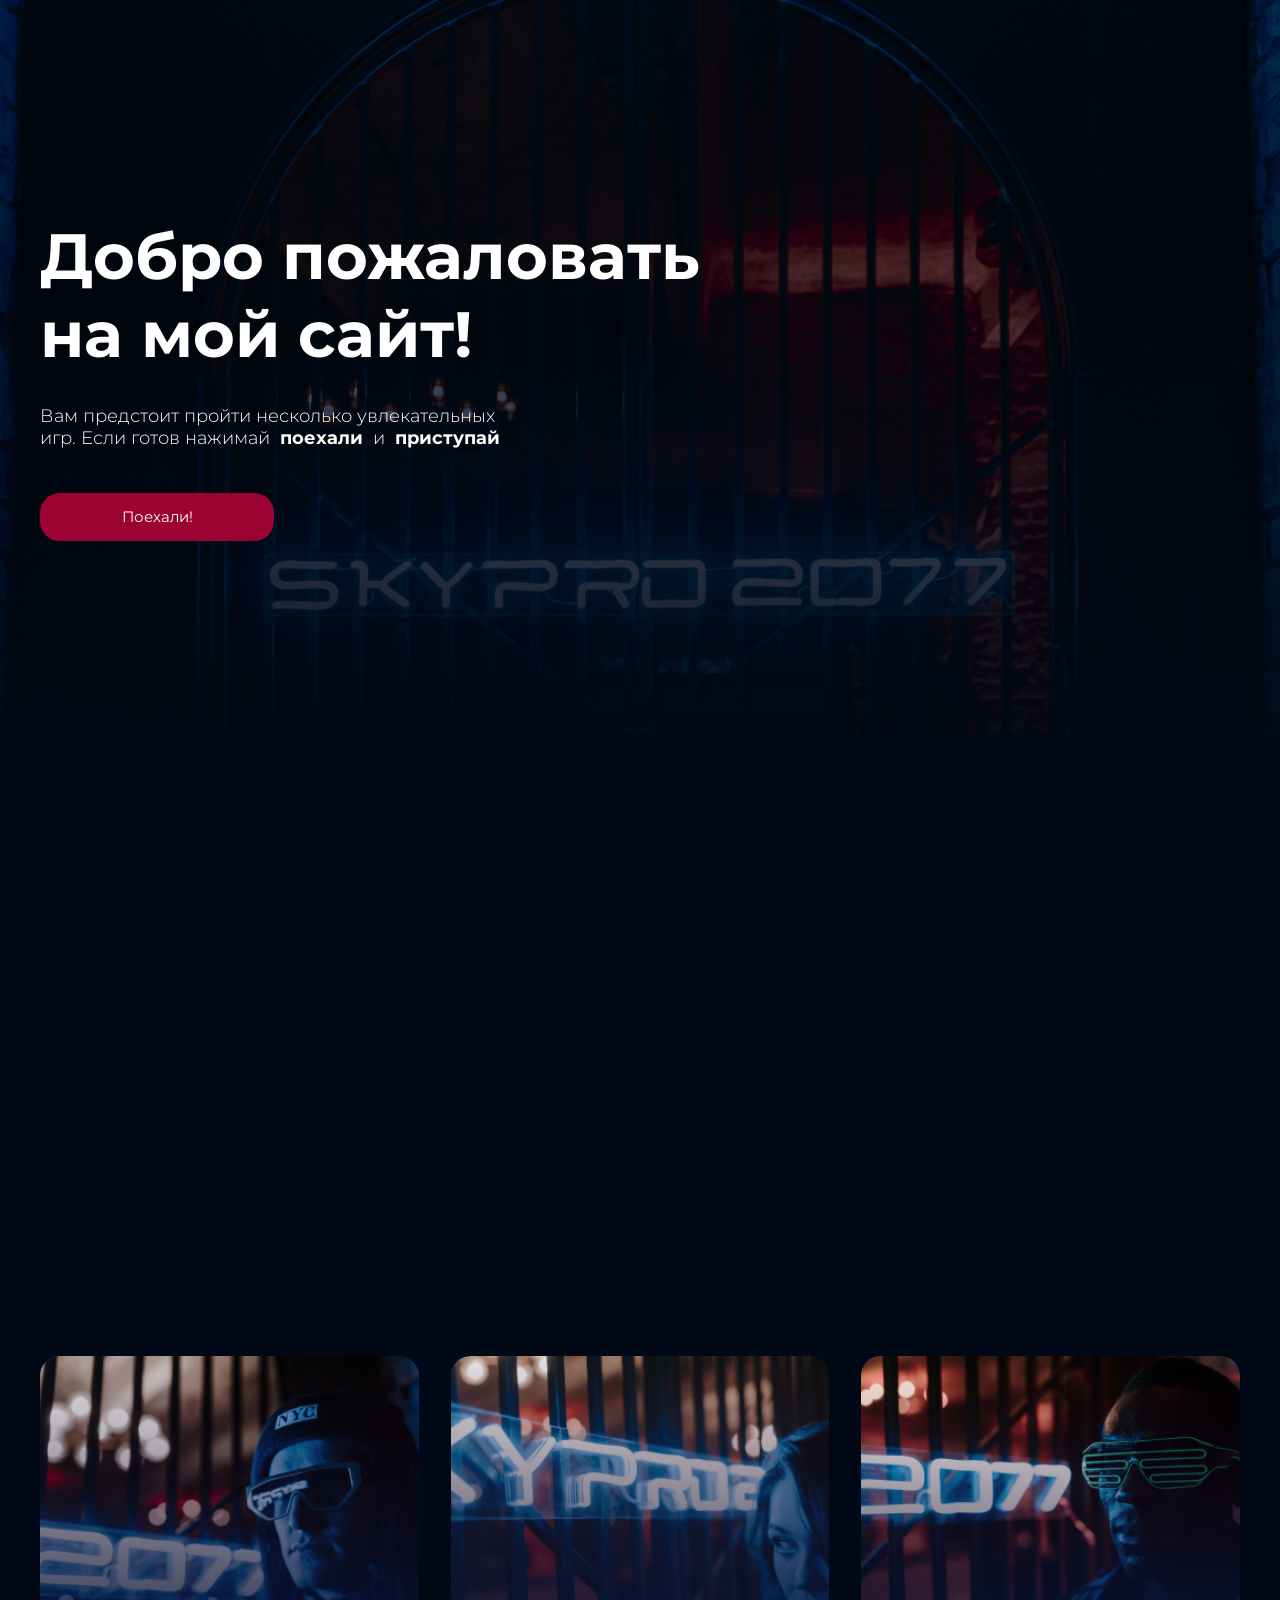
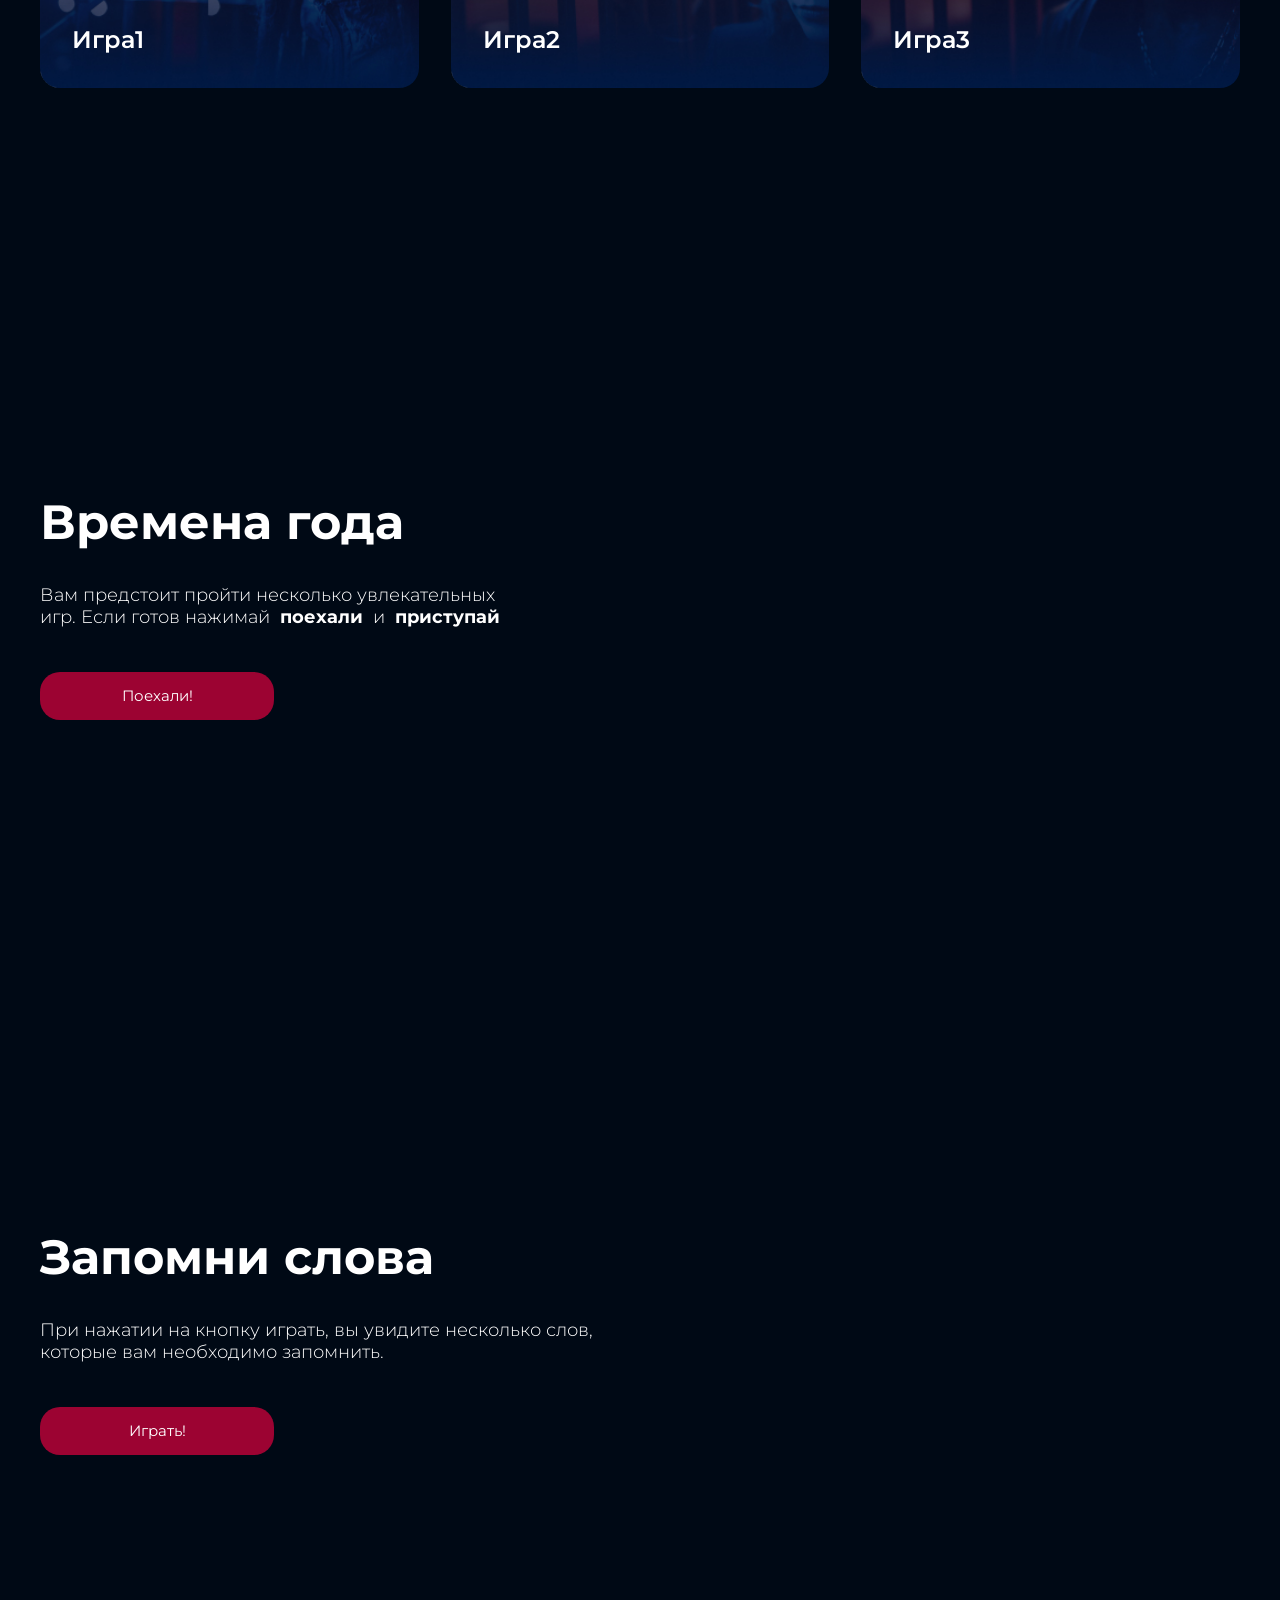
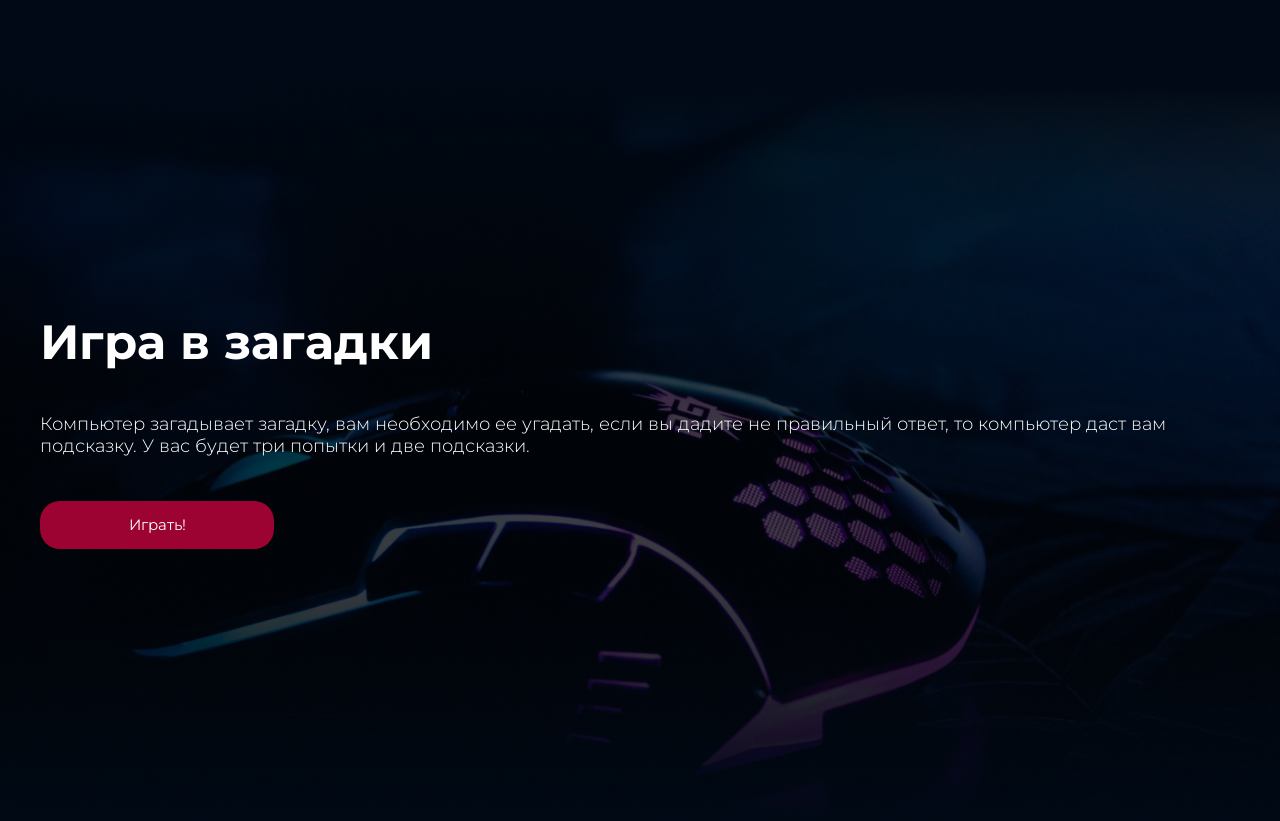
<file: index copy.html>
<!DOCTYPE html>
<html lang="en">
<head>
    <meta charset="UTF-8">
    <meta http-equiv="X-UA-Compatible" content="IE=edge">
    <meta name="viewport" content="width=device-width, initial-scale=1.0">
    <link rel="preconnect" href="https://fonts.googleapis.com">
    <link rel="preconnect" href="https://fonts.gstatic.com" crossorigin>
    <link href="https://fonts.googleapis.com/css2?family=Montserrat:wght@400;500;600&display=swap" rel="stylesheet">
    <link rel="stylesheet" href="style.css">
    <title>Homework1</title>
</head>
<body>
  <script src="scriptgames.js"></script>
        <section class="topcontent">
            <header class="header center">
            <h1 class="title">Добро пожаловать на мой сайт!</h1>
          <div class="undercontent">
            <p class="top__text">
              Вам предстоит пройти несколько увлекательных игр. Если готов нажимай 
              <strong>&nbsp;поехали&nbsp;</strong> 
              и 
              <strong>&nbsp;приступай</strong>
            </p>
            <button class="button" type="submit">Поехали!</button>
          </div>
            </header>
        </section>
<div class="games center">
   <div class="forgames">
    <div class="for__game for__game_1">Игра1</div>
    <div class="for__game for__game_2">Игра2</div>
    <div class="for__game for__game_3">Игра3</div>
   </div>
   <section class="topcontenttwo">
    <header class="header center">
    <h1 class="titletwo">Времена года</h1>
  <div class="undercontent">
    <p class="top__text">
      Вам предстоит пройти несколько увлекательных игр. Если готов нажимай 
      <strong>&nbsp;поехали&nbsp;</strong> 
      и 
      <strong>&nbsp;приступай</strong>
    </p>
    <button class="button" type="submit">Поехали!</button>
  </div>
    </header>
</section>
<section class="topcontenttwo">
  <header class="header center">
  <h1 class="titlethree">Запомни слова </h1>
<div class="undercontent">
  <p class="top__text_two">
    При нажатии на кнопку играть, вы увидите несколько слов, которые вам необходимо запомнить.
  </p>
  <button class="button_two" type="submit">Играть!</button>
</div>
  </header>
</section>
</div>
<section class="buttoncontent">
  <header class="header center">
  <h1 class="titlebutton">Игра в загадки</h1>
<div class="undercontent">
  <p class="top__textbutton">
    Компьютер загадывает загадку, вам необходимо ее угадать, если вы дадите не правильный ответ, то компьютер даст вам подсказку. У вас будет три попытки и две подсказки.
  </p>
  <button onclick="GamesSeasons();" class="buttonunder" type="submit">Играть!</button>
</div>
  </header>
</section>
</body>
</html>
</file>
<file: style.css>
* {
  margin: 0;
  padding: 0;
}

body {
  font-family: "Montserrat", sans-serif;
}

.topcontent {
  background-image: url(imgr/backimgigra.jpg);
  background-repeat: no-repeat;
  background-position: center;
  height: 735px;
  background-size: cover;
}

.topcontenttwo {
  background: #000915;
  background-repeat: no-repeat;
  background-position: center;
  height: 735px;
  background-size: cover;
}

.buttoncontent {
  background-image: url(imgr/buttonimg.jpg);
  background-repeat: no-repeat;
  background-position: center;
  height: 735px;
  background-size: cover;
}

.center {
  padding-left: calc(50% - 600px);
  padding-right: calc(50% - 600px);
}

.header {
  height: 77px;
  display: flex;
  flex-wrap: wrap;
  justify-content: space-between;
  align-items: center;
}

.title {
  font-weight: 700;
  width: 788.78px;
  padding-right: 521px;
  font-size: 64px;
  line-height: 78px;
  display: flex;
  align-items: center;
  color: #FFFFFF;
  margin-top: 217px;
}

.titletwo {
  font-weight: 700;
  font-size: 48px;
  line-height: 58.51px;
  padding-right: 521px;
  display: flex;
  align-items: center;
  color: #FFFFFF;
  margin-top: 405px;
}

.titlethree {
  font-weight: 700;
  font-size: 48px;
  line-height: 58.51px;
  padding-right: 521px;
  display: flex;
  align-items: center;
  color: #FFFFFF;
  margin-top: 405px;
}

.titlebutton {
  font-weight: 700;
  width: 788.78px;
  padding-right: 521px;
  font-size: 48px;
  line-height: 78px;
  display: flex;
  align-items: center;
  color: #FFFFFF;
  margin-top: 217px;
}

.top__text {
  font-style: normal;
  font-weight: 300;
  width: 481px;
  font-size: 18px;
  align-items: center;
  color: #FFFFFF;
  padding-top: 32px;
  margin-bottom: 44px;
}

.top__textbutton {
  font-style: normal;
  font-weight: 300;
  width: 1200px;
  font-size: 18px;
  align-items: center;
  color: #FFFFFF;
  padding-top: 32px;
  margin-bottom: 44px;
}

.top__text_two {
  font-style: normal;
  font-weight: 300;
  width: 588px;
  font-size: 18px;
  align-items: center;
  color: #FFFFFF;
  padding-top: 32px;
  margin-bottom: 44px;
}

.button {
  background-color: #9C0332;
  font-family: "Montserrat";
  border: none;
  box-sizing: content-box;
  border-radius: 20px;
  width: 234px;
  height: 48px;
  font-size: 15px;
  line-height: 18px;
  color: #FFFFFF;
}
.button .button:hover {
  background: #EB443F;
}

.buttonunder {
  background-color: #9C0332;
  font-family: "Montserrat";
  border: none;
  box-sizing: content-box;
  border-radius: 20px;
  width: 234px;
  height: 48px;
  font-size: 15px;
  line-height: 18px;
  color: #FFFFFF;
}
.buttonunder .button:hover {
  background: #EB443F;
}

.button_two {
  background-color: #9C0332;
  font-family: "Montserrat";
  border: none;
  box-sizing: content-box;
  border-radius: 20px;
  width: 234px;
  height: 48px;
  font-size: 15px;
  line-height: 18px;
  color: #FFFFFF;
}
.button_two .button:hover {
  background: #EB443F;
}

.games {
  padding-top: 621.29px;
  padding-bottom: 128px;
  background: #000915;
}

.forgames {
  display: grid;
  gap: 32px;
  grid-template-columns: repeat(12, 1fr);
}

.for__game:hover {
  transform: scale(0.9);
  box-shadow: 0 0 5px #44D2FF;
  transition: all 0.3s;
}

.for__game {
  height: 300px;
  grid-column: span 4;
  font-style: normal;
  font-weight: 600;
  font-size: 24px;
  line-height: 32px;
  border-radius: 20px;
  align-items: flex-end;
  padding-bottom: 32px;
  padding-left: 32px;
  display: flex;
  background-repeat: no-repeat;
  justify-content: left;
  align-items: flex-end;
  background-size: cover;
  color: #FFFFFF;
}

.for__game_1 {
  background-image: url(imgr/igra1.jpg);
}

.for__game_2 {
  background-image: url(imgr/igra2.jpg);
}

.for__game_3 {
  background-image: url(imgr/igra3.jpg);
}

@media (max-width: 768px) {
  .center {
    padding-left: 16px;
    padding-right: 16px;
  }
  .title {
    font-size: 32px;
    padding-right: 0;
    width: 100%;
  }
  .top__text {
    font-size: 14px;
  }
  .for__game {
    gap: 16px;
    grid-template-columns: repeat(4, 1fr);
  }
  .top__textbutton {
    width: 100%;
  }
}/*# sourceMappingURL=style.css.map */
</file>
